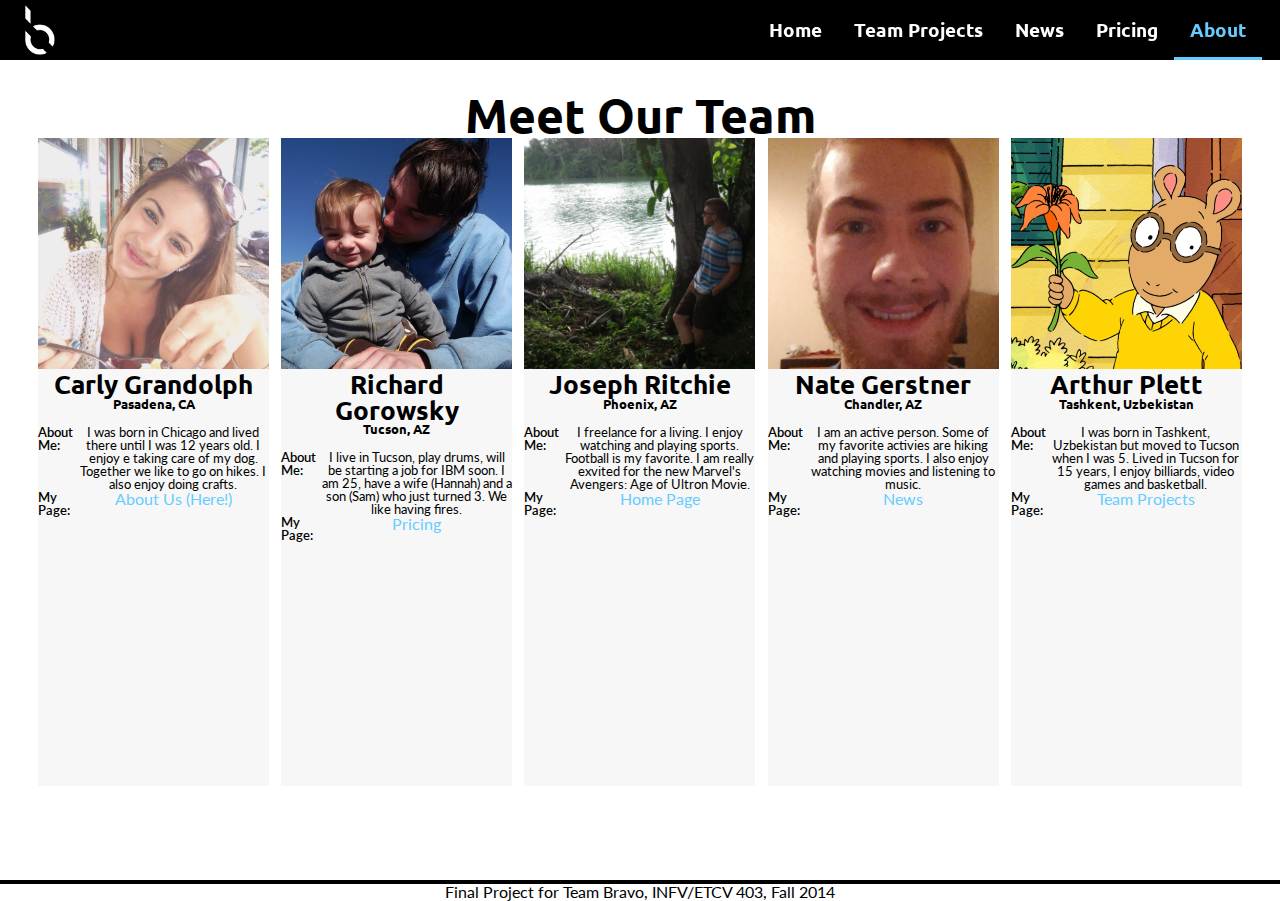
<file: about.html>
<!DOCTYPE html>
<html lang="en">
  <head>
    <title>About Us</title>
    <meta charset="utf-8">
    <meta name="author" content="ETCV team">
    <meta name="description" content="We're a web design agency and we're awesome.">
    <meta name="keywords" content="design agency project etcv 403">
    <link href="css/misc.css" rel="stylesheet" type="text/css">
    <link href="css/master.css" rel="stylesheet" type="text/css">
    <link href="css/about.css" rel="stylesheet" type="text/css"> 
    <link href="http://fonts.googleapis.com/css?family=Ubuntu" rel="stylesheet" type="text/css">
    <link href="http://fonts.googleapis.com/css?family=Lato" rel="stylesheet" type="text/css">
  </head>
    
  <body>
        <header>
          <div id="logo"><img src="img/bravo.png" alt="Bravo logo."></div>
          <ul class="master-navigation clearnav">
            <li><a href="index.html">Home</a></li>
            <li><a href="team-projects.html">Team Projects</a></li>
            <li><a href="news.html">News</a></li>
            <li><a href="pricing.html">Pricing</a></li>
            <li><a href="about.html">About</a></li>
          </ul>
        </header>
        <div class="wrapper">
            <article id="aboutus-widget">
                <h1>Meet Our Team</h1>
                <section onclick="location.href='carly-grandolph.html'">
                    <img src="img/carly-grandolph.jpg" alt="Carly Grandolph's profile pic"/>
                    <h2>Carly Grandolph</h2>
                    <h3>Pasadena, CA</h3>
                    <br/>
                    <table>
                        <tr>
                            <th>About Me:</th>
                            <td>I was born in Chicago and lived there until I was 12 years old. I enjoy e taking care of my dog. Together we like to go on hikes. I also enjoy doing crafts.</td>
                        </tr>
                        <tr>
                            <th>My Page:</th>
                            <td><a href="about.html">About Us (Here!)</a></td>
                        </tr>
                    </table>
                </section>
                <section onclick="location.href='ricky-gorowsky.html'">
                    <img src="img/richard-gorowsky.jpg" alt="Richard Gorowsky's profile pic"/>
                    <h2>Richard Gorowsky</h2>
                    <h3>Tucson, AZ</h3>
                    <br/>
                    <table>
                        <tr>
                            <th>About Me:</th>
                            <td>I live in Tucson, play drums, will be starting a job for IBM soon.  I am 25, have a wife (Hannah) and a son (Sam) who just turned 3. We like having fires.</td>
                        </tr>
                        <tr>
                            <th>My Page:</th>
                            <td><a href='pricing.html'>Pricing</a></td>
                        </tr>
                    </table>
                </section>
                <section onclick="location.href='joseph-ritchie.html'">
                    <img src="img/joseph-ritchie.jpg" alt="Joseph Ritchie's profile pic"/>
                    <h2>Joseph Ritchie</h2>
                    <h3>Phoenix, AZ</h3>
                    <br/>
                    <table>
                        <tr>
                            <th>About Me:</th>
                            <td>I freelance for a living. I enjoy watching and playing sports. Football is my favorite. I am really exvited for the new Marvel's Avengers: Age of Ultron Movie.</td>
                        </tr>
                        <tr>
                            <th>My Page:</th>
                            <td><a href="index.html">Home Page</a></td>
                        </tr>
                    </table>
                </section>
                <section onclick="location.href='nate-gerstner.html'" style="clear: right;">
                    <img src="img/nate-gerstner.jpg" alt="Nate Gerstner's profile pic"/>
                    <h2>Nate Gerstner</h2>
                    <h3>Chandler, AZ</h3>
                    <br/>
                    <table>
                        <tr>
                            <th>About Me:</th>
                            <td>I am an active person. Some of my favorite activies are hiking and playing sports. I also enjoy watching movies and listening to music.</td>
                        </tr>
                        <tr>
                            <th>My Page:</th>
                            <td><a href="news.html">News</a></td>
                        </tr>
                    </table>
                </section>
                <section onclick="location.href='arthur-plett.html'" style="clear: right;">
                    <img src="img/arthur-mystery.jpg" alt="Arthur Plett's profile pic"/>
                    <h2>Arthur Plett</h2>
                    <h3>Tashkent, Uzbekistan</h3>
                    <br/>
                    <table>
                        <tr>
                            <th>About Me:</th>
                            <td>I was born in Tashkent, Uzbekistan but moved to Tucson when I was 5. Lived in Tucson for 15 years, I enjoy billiards, video games and basketball.</td>
                        </tr>
                        <tr>
                            <th>My Page:</th>
                            <td><a href="team-projects.html">Team Projects</a></td>
                        </tr>
                    </table>
                </section>
            </article>

            <div class="push"></div>
        </div>    
        
        <footer>
            <p><small>Final Project for Team Bravo, INFV/ETCV 403, Fall 2014</small></p>
        </footer>
        <script type="text/javascript" src="js/about.js"></script>
        <script src="js/index.js" type="text/javascript"></script>
    </body>
</html>
</file>
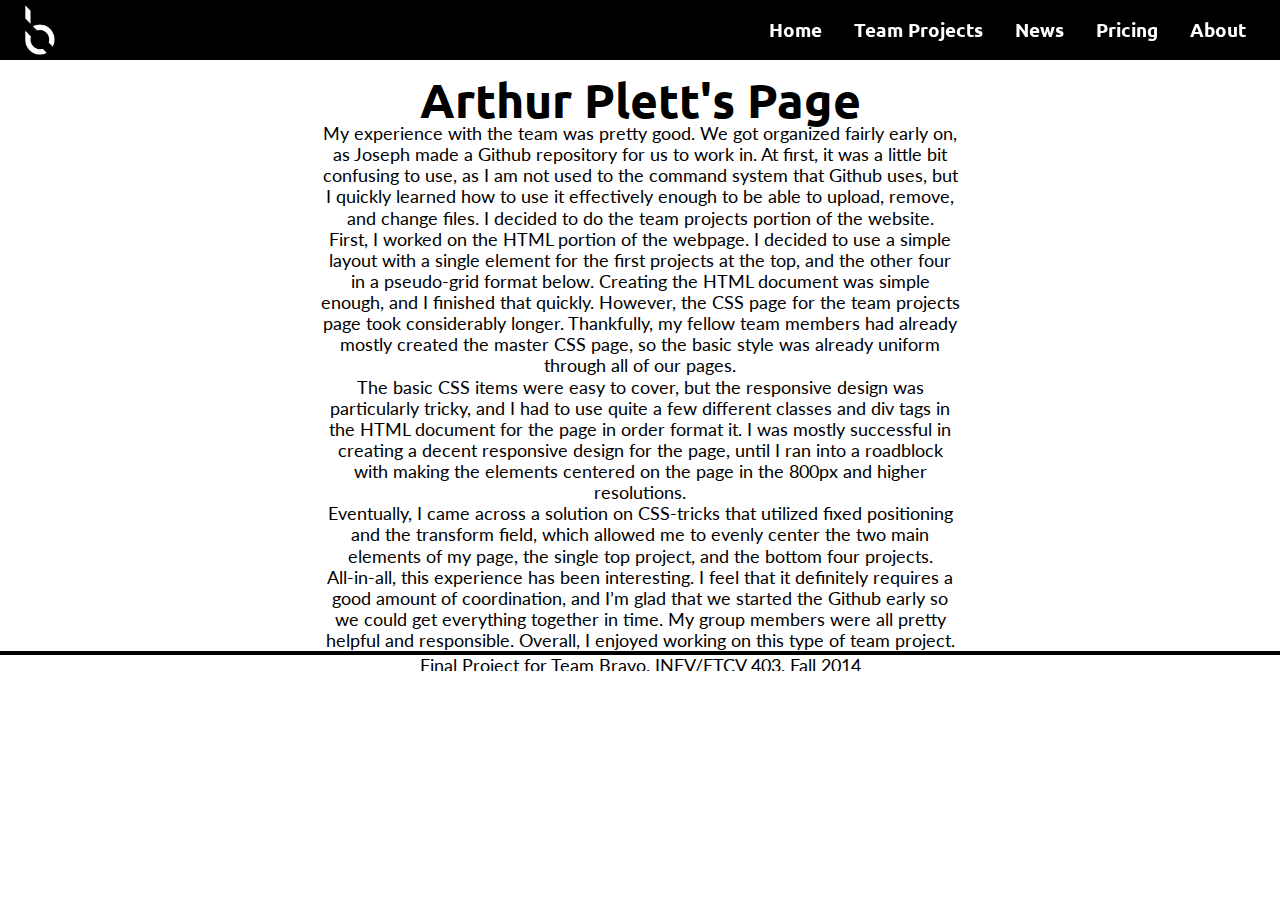
<file: arthur-plett.html>
<!DOCTYPE html>
    <html lang="en">
    <head>
        <title>Arthur Plett Individual Page</title>
	<meta charset="utf-8">
	<meta name="author" content="ETCV Team Bravo">
	<meta name="description" content="Our team's past successful projects.">
	<meta name="keywords" content="design agency project etcv 403 successful bravo">
	<link href="css/grid.css" rel="stylesheet" type="text/css">
	<link href="css/misc.css" rel="stylesheet" type="text/css">
	<link href="css/master.css" rel="stylesheet" type="text/css">
	<link href="css/member.css" rel="stylesheet" type="text/css">
	<link href="http://fonts.googleapis.com/css?family=Ubuntu" rel="stylesheet" type="text/css">
        <link href="http://fonts.googleapis.com/css?family=Lato" rel="stylesheet" type="text/css">
    </head>
    
    <body>
    	
    	<header>
            <div id="logo"><img src="img/bravo.png" alt="Bravo logo."></div>
            <ul class="master-navigation clearnav">
              <li><a href="index.html">Home</a></li>
              <li><a href="team-projects.html">Team Projects</a></li>
              <li><a href="news.html">News</a></li>
              <li><a href="pricing.html">Pricing</a></li>
              <li><a href="about.html">About</a></li>
            </ul>
          </header>
	
	  <div class="wrapper">	
		<h1>Arthur Plett's Page</h1>
		
	    <article>
		<p>My experience with the team was pretty good. We got organized fairly early on, as Joseph made a Github repository for us to work in. At first, it was a little bit confusing to use, as I am not used to the command system that Github uses, but I quickly learned how to use it effectively enough to be able to upload, remove, and change files. I decided to do the team projects portion of the website. </p>
		<p>First, I worked on the HTML portion of the webpage. I decided to use a simple layout with a single element for the first projects at the top, and the other four in a pseudo-grid format below. Creating the HTML document was simple enough, and I finished that quickly. However, the CSS page for the team projects page took considerably longer. Thankfully, my fellow team members had already mostly created the master CSS page, so the basic style was already uniform through all of our pages.</p> 
		<p>The basic CSS items were easy to cover, but the responsive design was particularly tricky, and I had to use quite a few different classes and div tags in the HTML document for the page in order format it. I was mostly successful in creating a decent responsive design for the page, until I ran into a roadblock with making the elements centered on the page in the 800px and higher resolutions.</p> 
		<p>Eventually, I came across a solution on CSS-tricks that utilized fixed positioning and the transform field, which allowed me to evenly center the two main elements of my page, the single top project, and the bottom four projects.</p>
		<p>All-in-all, this experience has been interesting. I feel that it definitely requires a good amount of coordination, and I’m glad that we started the Github early so we could get everything together in time. My group members were all pretty helpful and responsible. Overall, I enjoyed working on this type of team project.</p>
	    </article>
	    
	    <footer>
	    	<p><small>Final Project for Team Bravo, INFV/ETCV 403, Fall 2014</small></p>
	    </footer>
	  </div>
	
	<script src="js/index.js" type="text/javascript"></script>
	</body>
	
	
</html>
</file>
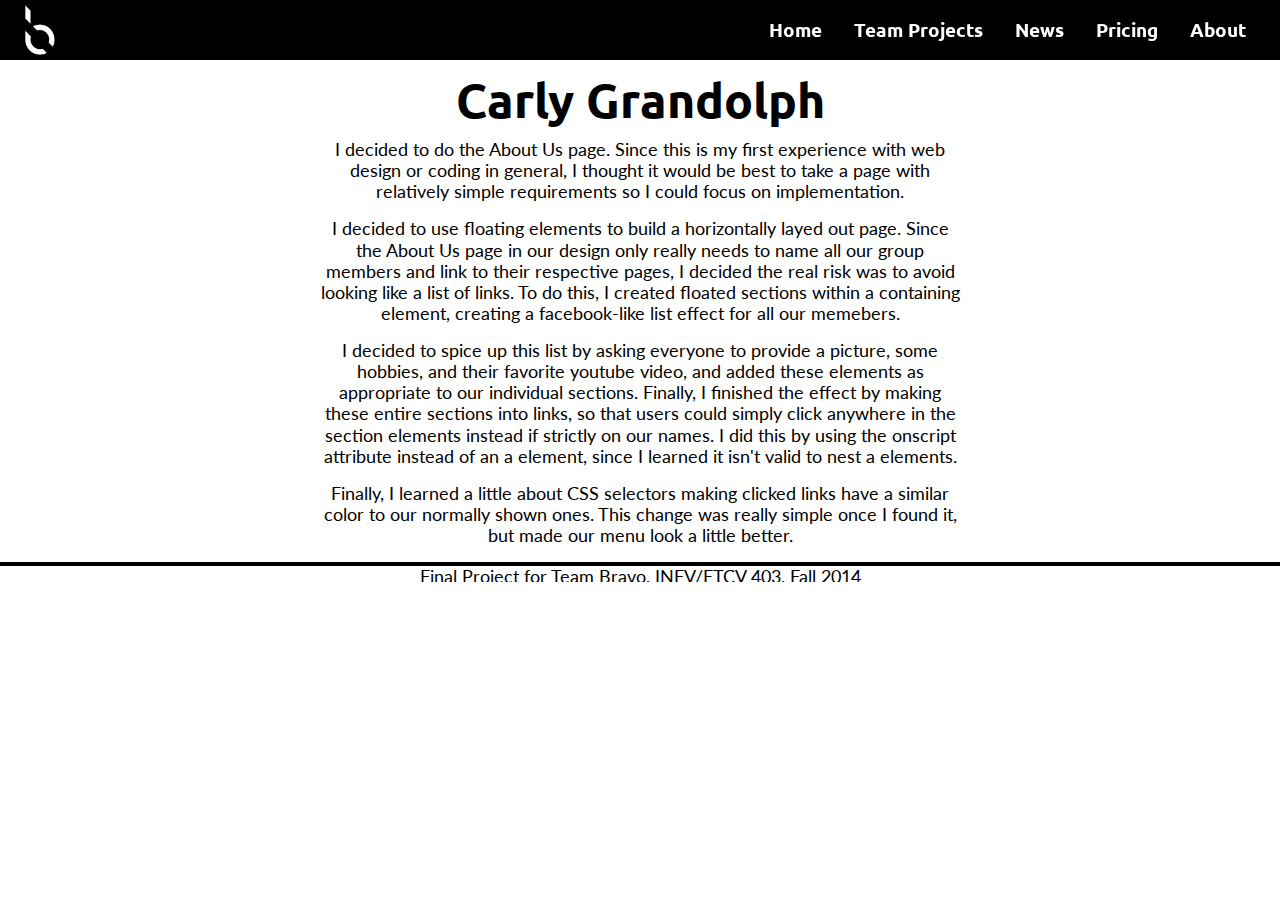
<file: carly-grandolph.html>
<!DOCTYPE html>
    <html lang="en">
    <head>
        <title>Carly Grandolph's Page</title>
        <meta charset="utf-8" />
        <meta name="author" content="ETCV team">
        <meta name="description" content="We're a web design agency and we're awesome.">
        <meta name="keywords" content="design agency project etcv 403">
        <link href="css/misc.css" rel="stylesheet" type="text/css">
        <link href="css/master.css" rel="stylesheet" type="text/css">
        <link href="css/member.css" rel="stylesheet" type="text/css">
        <link href="http://fonts.googleapis.com/css?family=Ubuntu" rel="stylesheet" type="text/css">
        <link href="http://fonts.googleapis.com/css?family=Lato" rel="stylesheet" type="text/css">
    </head>
    
    <body>
          <header>
            <div id="logo"><img src="img/bravo.png" alt="Bravo logo."></div>
            <ul class="master-navigation clearnav">
              <li><a href="index.html">Home</a></li>
              <li><a href="team-projects.html">Team Projects</a></li>
              <li><a href="news.html">News</a></li>
              <li><a href="pricing.html">Pricing</a></li>
              <li><a href="about.html">About</a></li>
            </ul>
          </header>
          <div class="wrapper">

            <h1>Carly Grandolph</h1>
            <br/>
            <p>I decided to do the About Us page.  Since this is my first experience with web design or coding in general, I thought it would be best to take a page with relatively simple requirements so I could focus on implementation.</p>
            <br/>

            <p>I decided to use floating elements to build a horizontally layed out page.  Since the About Us page in our design only really needs to name all our group members and link to their respective pages, I decided the real risk was to avoid looking like a list of links.  To do this, I created floated sections within a containing element, creating a facebook-like list effect for all our memebers.</p>
            <br/>

            <p>I decided to spice up this list by asking everyone to provide a picture, some hobbies, and their favorite youtube video, and added these elements as appropriate to our individual sections.  Finally, I finished the effect by making these entire sections into links, so that users could simply click anywhere in the section elements instead if strictly on our names.  I did this by using the onscript attribute instead of an a element, since I learned it isn't valid to nest a elements.</p>
            <br/>

            <p>Finally, I learned a little about CSS selectors making clicked links have a similar color to our normally shown ones.  This change was really simple once I found it, but made our menu look a little better.</p>
        </div>    
        <br/>
        <footer>
            <p><small>Final Project for Team Bravo, INFV/ETCV 403, Fall 2014</small></p>
        </footer>
        <script src="js/index.js" type="text/javascript"></script>
     </body>
</html>
</file>
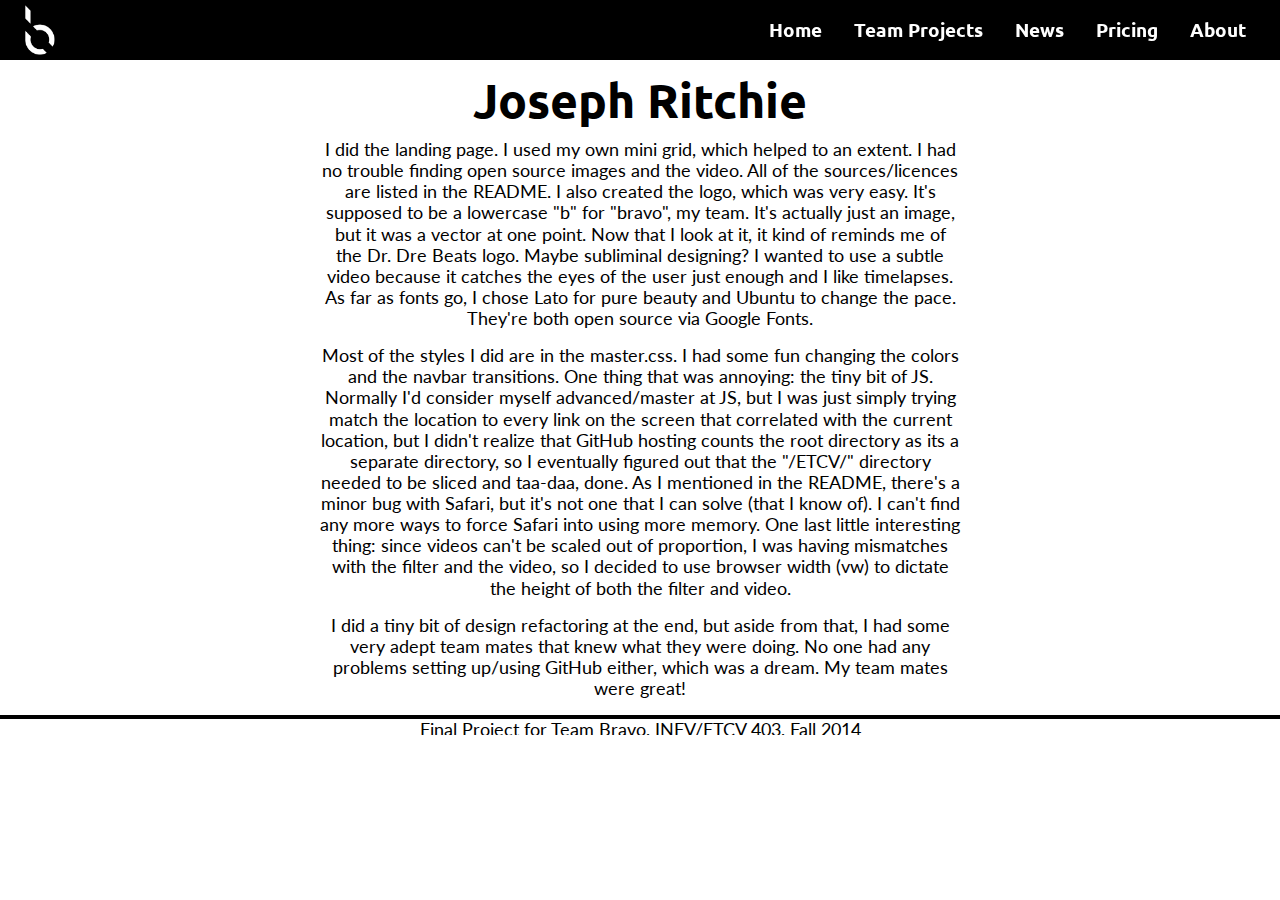
<file: joseph-ritchie.html>
<!DOCTYPE html>
    <html lang="en">
    <head>
        <title>Joseph Ritchie's Page</title>
        <meta charset="utf-8" />
        <meta name="author" content="ETCV team">
        <meta name="description" content="We're a web design agency and we're awesome.">
        <meta name="keywords" content="design agency project etcv 403">
        <link href="css/misc.css" rel="stylesheet" type="text/css">
        <link href="css/master.css" rel="stylesheet" type="text/css">
        <link href="css/member.css" rel="stylesheet" type="text/css">
        <link href="http://fonts.googleapis.com/css?family=Ubuntu" rel="stylesheet" type="text/css">
        <link href="http://fonts.googleapis.com/css?family=Lato" rel="stylesheet" type="text/css">
    </head>
    
    <body>
        <header>
          <div id="logo"><img src="img/bravo.png" alt="Bravo logo."></div>
          <ul class="master-navigation clearnav">
            <li><a href="index.html">Home</a></li>
            <li><a href="team-projects.html">Team Projects</a></li>
            <li><a href="news.html">News</a></li>
            <li><a href="pricing.html">Pricing</a></li>
            <li><a href="about.html">About</a></li>
          </ul>
        </header>
        <div class="wrapper">

            <h1>Joseph Ritchie</h1>
            <br/>
            <p>
                I did the landing page. I used my own mini grid, which helped to an extent. I had no trouble
                finding open source images and the video. All of the sources/licences are listed in the
                README. I also created the logo, which was very easy. It's supposed to be a lowercase "b" for "bravo", my team. It's actually just an image, but it was a vector at one point. Now that I look at it, it kind of reminds me of the Dr. Dre Beats logo. Maybe subliminal designing? I wanted to use a subtle video because it catches the eyes of the user just enough and I like timelapses. As far as fonts go, I chose Lato for pure beauty and Ubuntu to change the pace. They're both open source via Google Fonts.
            </p>
            <br/>
            <p>
                Most of the styles I did are in the master.css. I had some fun changing the colors and the
                navbar transitions. One thing that was annoying: the tiny bit of JS. Normally I'd consider myself advanced/master at JS, but I was just simply trying match the location to every link on the screen that correlated with the current location, but I didn't realize that GitHub hosting counts the root directory as its a separate directory, so I eventually figured out that the "/ETCV/" directory needed to be sliced and taa-daa, done. As I mentioned in the README, there's a minor bug with Safari, but it's not one that I can solve (that I know of). I can't find any more ways to force Safari into using more memory. One last little interesting thing: since videos can't be scaled out of proportion, I was having mismatches with the filter and the video, so I decided to use browser width (vw) to dictate the height of both the filter and video.
            </p>
            <br/>
            <p>
                I did a tiny bit of design refactoring at the end, but aside from that, I had some very adept team mates that knew what they were doing. No one had any problems setting up/using GitHub either, which was a dream. My team mates were great!
            </p>
        </div>    
        <br/>
        <footer>
            <p><small>Final Project for Team Bravo, INFV/ETCV 403, Fall 2014</small></p>
        </footer>
        <script src="js/index.js" type="text/javascript"></script>
     </body>
</html>
</file>
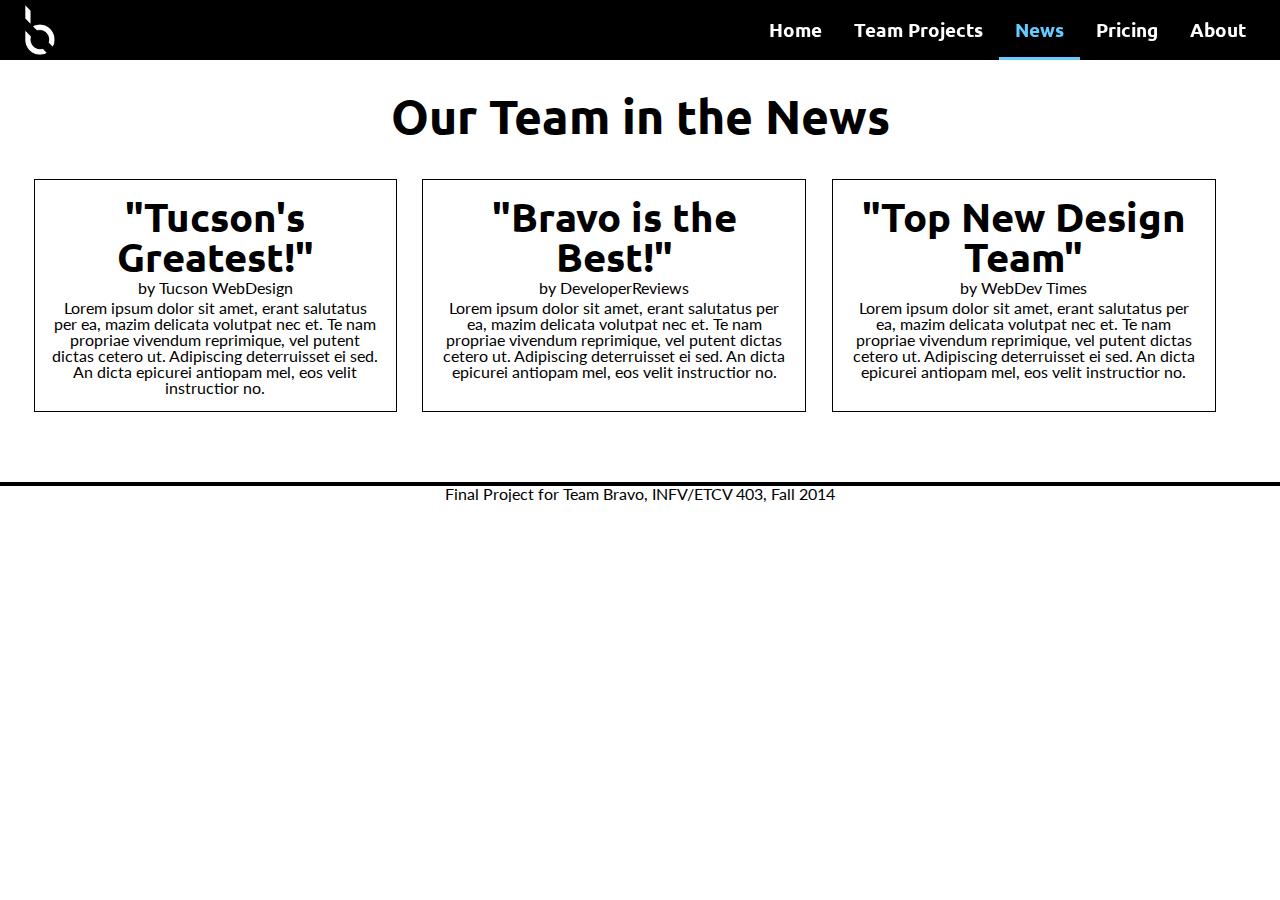
<file: news.html>
<!DOCTYPE html>

<html lang="en">
<head>
    <meta charset="utf-8">

    <title>News</title>
    <link href="css/news-style.css" rel="stylesheet">
    <link href="css/misc.css" rel="stylesheet" type="text/css">
    <link href="css/master.css" rel="stylesheet" type="text/css">
    <link href="http://fonts.googleapis.com/css?family=Ubuntu" rel="stylesheet" type="text/css">
    <link href="http://fonts.googleapis.com/css?family=Lato" rel="stylesheet" type="text/css">
</head>

<body>
    
    <header>
      <div id="logo"><img src="img/bravo.png" alt="Bravo logo."></div>
      <ul class="master-navigation clearnav">
        <li><a href="index.html">Home</a></li>
        <li><a href="team-projects.html">Team Projects</a></li>
        <li><a href="news.html">News</a></li>
        <li><a href="pricing.html">Pricing</a></li>
        <li><a href="about.html">About</a></li>
      </ul>
    </header>
    
    <div class="wrapper">        
      <h1 class="title" >Our Team in the News</h1>
      <div class= "news">
        <div class="left">
            <section class="content">
                <article>
                    <h2>"Tucson's Greatest!"</h2>

                    <p class="subtitle">by <i>Tucson WebDesign</i></p>

                    <p class="section-text">Lorem ipsum dolor sit amet, erant
                    salutatus per ea, mazim delicata volutpat nec et. Te nam
                    propriae vivendum reprimique, vel putent dictas cetero ut.
                    Adipiscing deterruisset ei sed. An dicta epicurei antiopam
                    mel, eos velit instructior no.</p>
                    
                </article>
            </section>
        </div>

        <div class="middle">
            <section class="content">
                <article>
                    <h2>"Bravo is the Best!"</h2>

                    <p class="subtitle">by <i>DeveloperReviews</i></p>

                    <p class="section-text">Lorem ipsum dolor sit amet, erant
                    salutatus per ea, mazim delicata volutpat nec et. Te nam
                    propriae vivendum reprimique, vel putent dictas cetero ut.
                    Adipiscing deterruisset ei sed. An dicta epicurei antiopam
                    mel, eos velit instructior no.</p>
                </article>
            </section>
        </div>

        <div class="right">
            <section class="content">
                <article>
                    <h2>"Top New Design Team"</h2>

                    <p class="subtitle">by <i>WebDev Times</i></p>

                    <p class="section-text">Lorem ipsum dolor sit amet, erant
                    salutatus per ea, mazim delicata volutpat nec et. Te nam
                    propriae vivendum reprimique, vel putent dictas cetero ut.
                    Adipiscing deterruisset ei sed. An dicta epicurei antiopam
                    mel, eos velit instructior no.</p>
                </article>
            </section>
        </div>
        
        </div>
    </div>
    
        <footer>
        <p><small>Final Project for Team Bravo, INFV/ETCV 403, Fall 2014</small></p>
        </footer>
        <script src="js/index.js" type="text/javascript"></script>
</body>
</html>
</file>
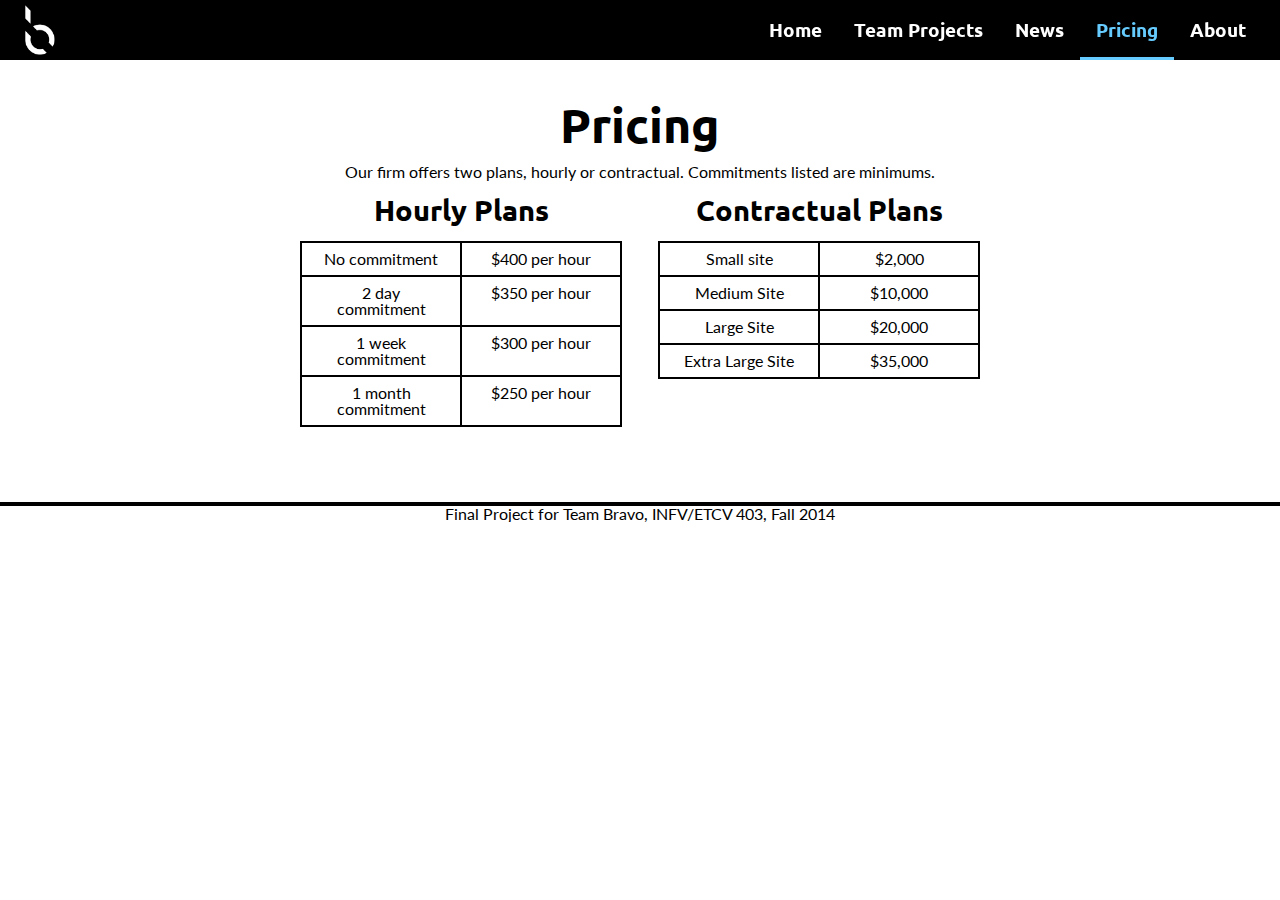
<file: pricing.html>
<!DOCTYPE html>
<html lang="en">
    <head>
        <title>Pricing</title>
        <meta charset="utf-8" />
        <meta name="author" content="ETCV team">
        <meta name="description" content="We're a web design agency and we're awesome.">
        <meta name="keywords" content="design agency project etcv 403">
        <link href="css/misc.css" rel="stylesheet" type="text/css">
        <link href="css/master.css" rel="stylesheet" type="text/css">
        <link href="css/pricing-style.css" rel="stylesheet" type="text/css">  
        <link href="http://fonts.googleapis.com/css?family=Ubuntu" rel="stylesheet" type="text/css">  
        <link href="http://fonts.googleapis.com/css?family=Lato" rel="stylesheet" type="text/css">    
    </head>
    
    <body>
        <header>
          <div id="logo"><img src="img/bravo.png" alt="Bravo logo."></div>
          <ul class="master-navigation clearnav">
            <li><a href="index.html">Home</a></li>
            <li><a href="team-projects.html">Team Projects</a></li>
            <li><a href="news.html">News</a></li>
            <li><a href="pricing.html">Pricing</a></li>
            <li><a href="about.html">About</a></li>
          </ul>
        </header>
            
        <section>
            <h1>Pricing</h1>
            <br/>
            <p>
                Our firm offers two plans, hourly or contractual.  Commitments listed are minimums.
            </p>
            <br/>
            <div id="plan-container">
                <div id="hourly-plans">
                    <h3>Hourly Plans</h3>
                    <br/>
                    <table border="1">
                        <tr>
                            <th>No commitment</th>
                            <td>$400 per hour</td>
                        </tr>
                        <tr>
                            <th>2 day commitment</th>
                            <td>$350 per hour</td>
                        </tr>
                        <tr>
                            <th>1 week commitment</th>
                            <td>$300 per hour</td>
                        </tr>
                        <tr>
                            <th>1 month commitment</th>
                            <td>$250 per hour</td>
                        </tr>                
                    </table> 
                </div>
                
                <div id="contractual-plans">
                    <h3>Contractual Plans</h3>
                    <br/>
                    <table border="1">
                        <tr>
                            <th>Small site</th>
                            <td>$2,000</td>
                        </tr>
                        <tr>
                            <th>Medium Site</th>
                            <td>$10,000</td>
                        </tr>
                        <tr>
                            <th>Large Site</th>
                            <td>$20,000</td>
                        </tr>
                        <tr>
                            <th>Extra Large Site</th>
                            <td>$35,000</td>
                        </tr>                
                    </table>
                </div>
            </div>
        </section>    
        
        <footer>
            <p><small>Final Project for Team Bravo, INFV/ETCV 403, Fall 2014</small></p>
        </footer>
        <script src="js/index.js" type="text/javascript"></script>
     </body>
</html>
</file>
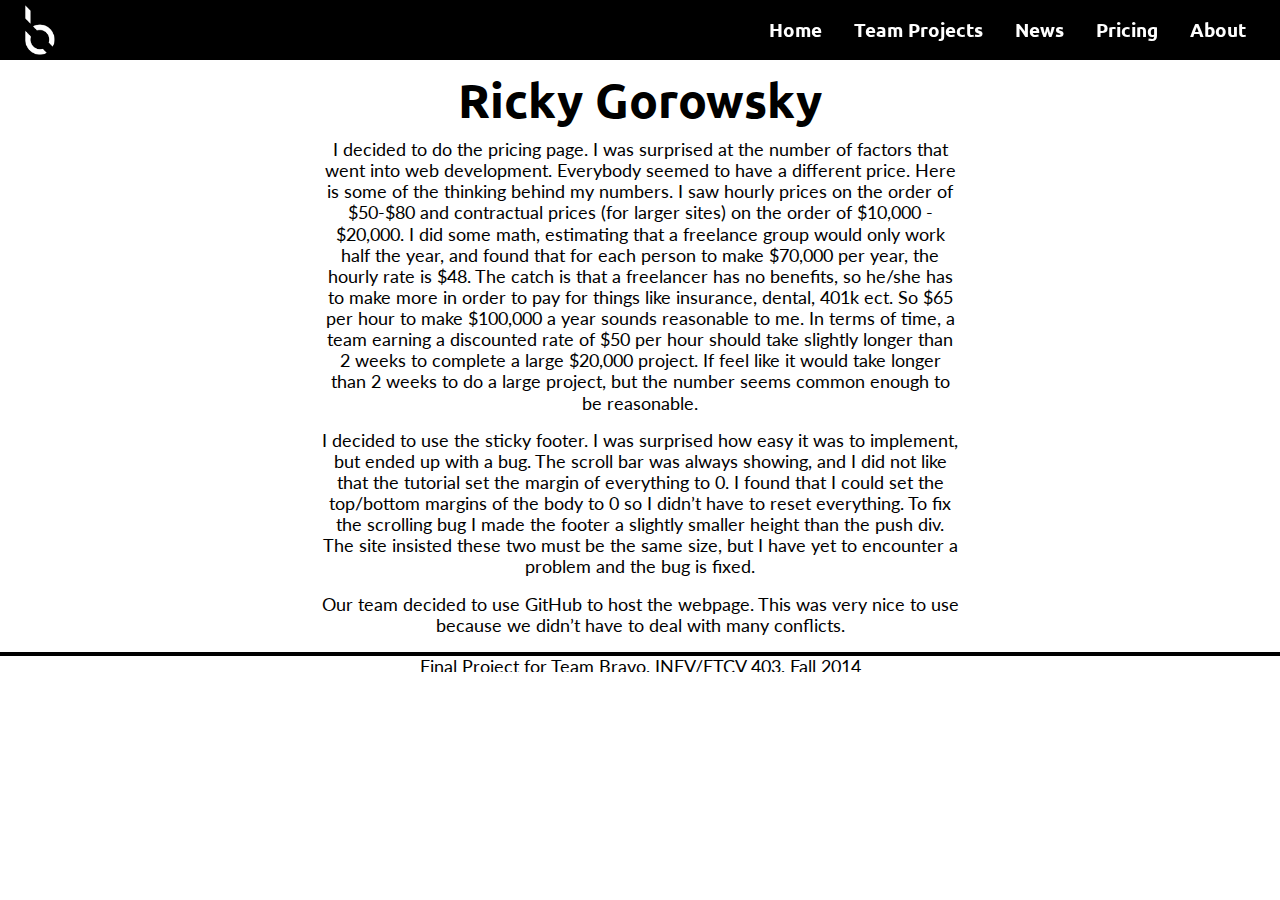
<file: ricky-gorowsky.html>
<!DOCTYPE html>
    <html lang="en">
    <head>
        <title>Ricky Gorowsky's Page</title>
        <meta charset="utf-8" />
        <meta name="author" content="ETCV team">
        <meta name="description" content="We're a web design agency and we're awesome.">
        <meta name="keywords" content="design agency project etcv 403">
        <link href="css/misc.css" rel="stylesheet" type="text/css">
        <link href="css/master.css" rel="stylesheet" type="text/css">
        <link href="css/member.css" rel="stylesheet" type="text/css">
        <link href="http://fonts.googleapis.com/css?family=Ubuntu" rel="stylesheet" type="text/css">
        <link href="http://fonts.googleapis.com/css?family=Lato" rel="stylesheet" type="text/css">
    </head>
    
    <body>
        <header>
          <div id="logo"><img src="img/bravo.png" alt="Bravo logo."></div>
          <ul class="master-navigation clearnav">
            <li><a href="index.html">Home</a></li>
            <li><a href="team-projects.html">Team Projects</a></li>
            <li><a href="news.html">News</a></li>
            <li><a href="pricing.html">Pricing</a></li>
            <li><a href="about.html">About</a></li>
          </ul>
        </header>
        <div class="wrapper">

            <h1>Ricky Gorowsky</h1>
            <br/>
            <p>
                I decided to do the pricing page.  I was surprised at the number of factors that went into web development.  Everybody seemed to have a different price.  Here is some of the thinking behind my numbers.  I saw hourly prices on the order of $50-$80 and contractual prices (for larger sites) on the order of $10,000 - $20,000.  I did some math, estimating that a freelance group would only work half the year, and found that for each person to make $70,000 per year, the hourly rate is $48.  The catch is that a freelancer has no benefits, so he/she has to make more in order to pay for things like insurance, dental, 401k ect.  So $65 per hour to make $100,000 a year sounds reasonable to me.  In terms of time, a team earning a discounted rate of $50 per hour should take slightly longer than 2 weeks to complete a large $20,000 project.  If feel like it would take longer than 2 weeks to do a large project, but the number seems common enough to be reasonable.
            </p>
            <br/>
            <p>
                I decided to use the sticky footer.  I was surprised how easy it was to implement, but ended up with a bug.  The scroll bar was always showing, and I did not like that the tutorial set the margin of everything to 0.  I found that I could set the top/bottom margins of the body to 0 so I didn’t have to reset everything.  To fix the scrolling bug I made the footer a slightly smaller height than the push div.  The site insisted these two must be the same size, but I have yet to encounter a problem and the bug is fixed.
            </p>
            <br/>
            <p>
                Our team decided to use GitHub to host the webpage.  This was very nice to use because we didn’t have to deal with many conflicts.
            </p>
        </div>    
        <br/>
        <footer>
            <p><small>Final Project for Team Bravo, INFV/ETCV 403, Fall 2014</small></p>
        </footer>
        <script src="js/index.js" type="text/javascript"></script>
     </body>
</html>
</file>
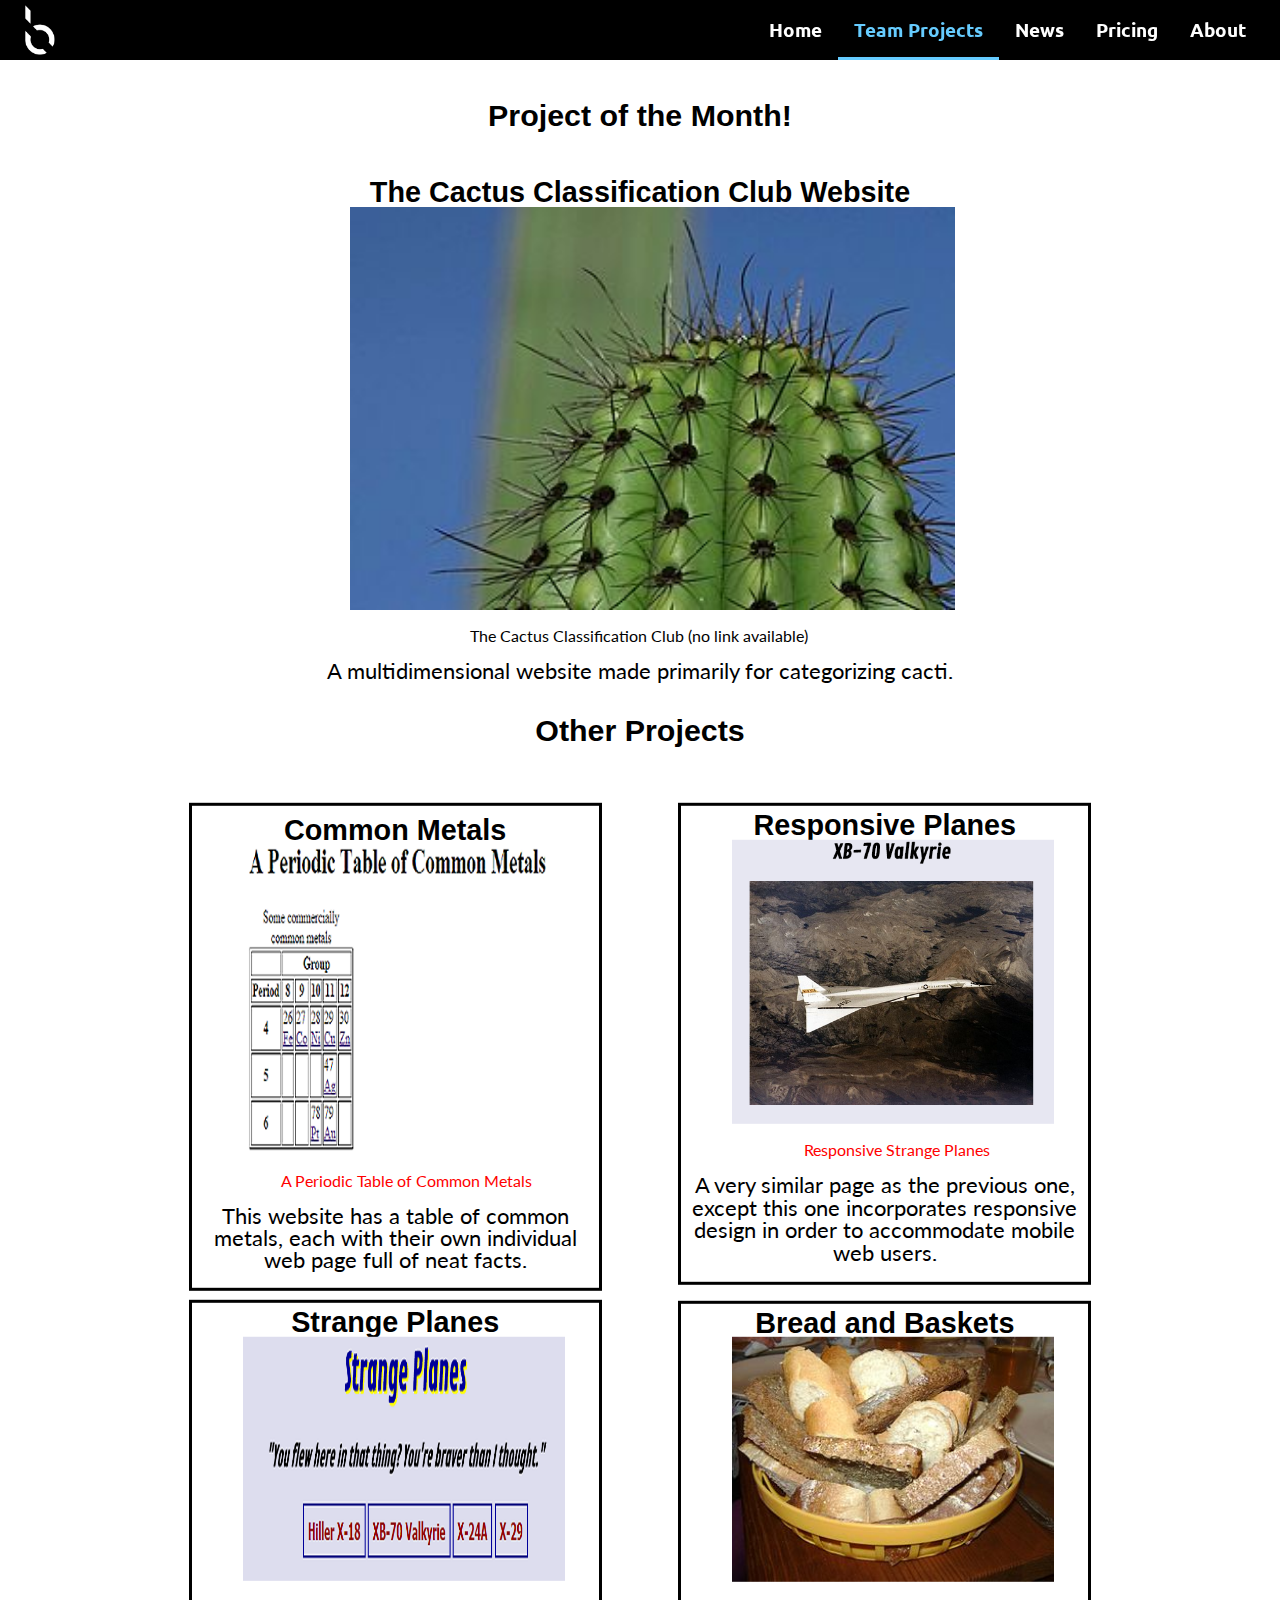
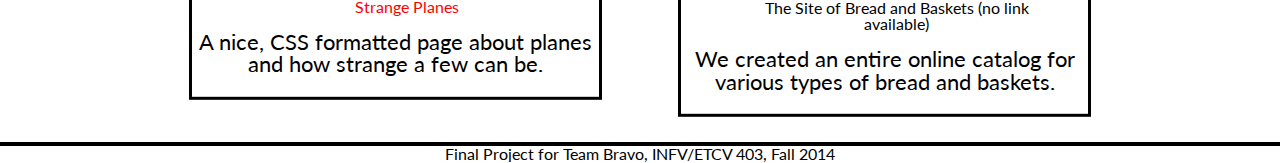
<file: team-projects.html>
<!DOCTYPE html>
    <html lang="en">
    <head>
        <title>Past Team Projects</title>
	<meta charset="utf-8">
	<meta name="author" content="ETCV Team Bravo">
	<meta name="description" content="Our team's past successful projects.">
	<meta name="keywords" content="design agency project etcv 403 successful bravo">
	<link href="css/misc.css" rel="stylesheet" type="text/css">
	<link href="css/master.css" rel="stylesheet" type="text/css">
	<link href="css/team-projects-style.css" rel="stylesheet" type="text/css">
	<link href="http://fonts.googleapis.com/css?family=Ubuntu" rel="stylesheet" type="text/css">  
        <link href="http://fonts.googleapis.com/css?family=Lato" rel="stylesheet" type="text/css"> 
    </head>
    
    <body>

	<header>
      		<div id="logo"><img src="img/bravo.png" alt="Bravo logo."></div>
      		<ul class="master-navigation clearnav">
        		<li><a href="index.html">Home</a></li>
        		<li><a href="team-projects.html">Team Projects</a></li>
        		<li><a href="news.html">News</a></li>
        		<li><a href="pricing.html">Pricing</a></li>
        		<li><a href="about.html">About</a></li>
		 </ul>
    	</header>
	<section>

		<main role = "main">
			<div class = "top">
				<h2 class = "top-section-title">Project of the Month!</h2>
				<h3>The Cactus Classification Club Website</h3>
				<figure class = "top-image">
					<img src = "img/Green_cactus_thorns.jpg" alt = "A green cactus with thorns" title = "Taken by: Jon Sullivan, uploaded to the Wikimedia repository, [Public Domain] via Wikimedia Commons" >
					<figcaption>
					The Cactus Classification Club (no link available)
					</figcaption>
				</figure>
				<p class = "section-text">A multidimensional website made primarily for categorizing cacti.</p>
			</div>
			
			
			
			<div class = "bottom-section">
			<h2 class = "bot-section-title">Other Projects</h2>
			<div class = "left-col">
			<div class = "top-left">
				<h3>Common Metals</h3>
				<figure class = "section-image">
					<img src = "img/common-metals.png" alt = "A screenshot from Assignment 5, a table of some metals" title = "Screenshot Taken by: Arthur Plett, from webpage Practice Assignment 5, by Arthur Plett, use of own property">
					<figcaption>
					<a href = "http://www.u.arizona.edu/~plettarthur/etcv403/assignment5/index.html">A Periodic Table of Common Metals</a>
					</figcaption>
				</figure>
				<p class = "section-text">This website has a table of common metals, each with their own individual web page full of neat facts.</p>
			</div>
			<div class = "bot-left">
				<h3>Strange Planes</h3>
				<figure class = "section-image">
					<img src = "img/strange-planes.png" alt = "Who flew these strange planes in here of all places" title = "Screenshot Taken by: Arthur Plett, from webpage Practice Assignment 8, by Arthur Plett, use of own property">
					<figcaption>
					<a href = "http://www.u.arizona.edu/~plettarthur/etcv403/assignment8/index.html">Strange Planes</a>
					</figcaption>
				</figure>
				<p class = "section-text">A nice, CSS formatted page about planes and how strange a few can be.</p>
			</div>
			</div>
			
			<div class = "right-col">
			<div class = "top-right">
				<h3>Responsive Planes</h3>
				<figure class = "section-image">
					<img src = "img/responsive-planes.png" alt = "There's supposed to be a plane here, but your screen resolution doesn't support it." title = "Screenshot Taken by: Arthur Plett, from webpage Practice Assignment 8, by Arthur Plett, use of own property">
					<figcaption>
					<a href = "http://www.u.arizona.edu/~plettarthur/etcv403/assignment9/index.html">Responsive Strange Planes</a>
					</figcaption>
				</figure>
				<p class = "section-text">A very similar page as the previous one, except this one incorporates responsive design in order to accommodate mobile web users.</p>
			</div>
			<div class = "bot-right">
				<h3>Bread and Baskets</h3>
				<figure class = "section-image">
					<img src = "img/bread-basket.JPG" alt = "A basket of bread" title = "Taken by: Albert Jankowski, wikipedia user: Albertyanks, uploaded to the Wikimedia repository, [Public Domain] via Wikimedia Commons">
					<figcaption>
					The Site of Bread and Baskets (no link available)
					</figcaption>
				</figure>
				<p class = "section-text">We created an entire online catalog for various types of bread and baskets.</p>
			</div>
			</div>
			</div>
			
		</main>
	</section>

	<footer>
	    <p><small>Final Project for Team Bravo, INFV/ETCV 403, Fall 2014</small></p>
	</footer>
	<script src="js/index.js" type="text/javascript"></script>	   
    </body>
</html>
</file>
<file: css/master.css>
html, body {
  width: 100%;
  overflow-x: hidden;
  text-align: center;
  font-family: Lato;
}

h1,h2,h3,h4,h5,h6 {
    font-family: Ubuntu;
    font-weight: 600;
}
h1 {font-size: 3rem;}
h2 {font-size: 2.5rem;}
h3 {font-size: 1.8rem;}
h4 {font-size: 1.5rem;}
h5 {font-size: 1.3rem;}
h6 {font-size: 1.1rem;}

a:link {
    text-decoration: none;
}

a:visited {
    color: inherit;
}

header {
    top: 0px;
    left: 0px;
    width:100%;
    height: 60px;
    z-index: 25;
    position: fixed;
    background: black;
    padding: 0 20px 0 20px;
}

.master-navigation {
    margin: 0;
    height: 100%;
    list-style: none;
    background-color: inherit;    
}

.master-navigation {
    display: inline-block;
    float: right;
}

#logo {
    float: left;
    color: white;
    height: 100%;
    width: 40px;
    padding: 5px 0 5px 0;
}

#logo img {
  height: 100%;
  width: auto;
}

.master-navigation li {
    height: 100%;
    display: inline-block;
    margin: 0px -2px 0px -2px;
}

.master-navigation li a {
    padding: 0 16px 0 16px;
    line-height: 60px;
    font-size: 1.2rem;
    font-weight: 600;
    font-family: Ubuntu;
    position: relative;
    display: block;
    height: 100%;
    width: 100%;
    color: white;
    -webkit-transition: color .5s ease;
    -moz-transition: color .5s ease;
    -ms-transition: color .5s ease;
    transition: color .5s ease;
}

.master-navigation li a:hover,
.master-navigation li a.active {
  color: #66CCFF;
}

.wrapper {
  margin-top: 75px;
}

/* Home */
#vid {
  height: 52vw;
}

.vwrapper{
    top: 0px;
    left: 0px;
    height: 100%;
    width: 100%;
    overflow: hidden;
}
.vwrapper #intvid {
    top: 0px;
    left: 0px;
    width: 100%;
}

.vwrapper .filter {
  position: absolute;
  width: 100%;
  background: rgba(0,0,0,0.6);
  height: 100%;
}
#home-title {
  line-height: 1100%;
  font-size: 4rem;
  color: white;
}

.home-heading {
  margin: 75px 0 75px 0;
}

section {
  position: relative;
  padding-bottom: 75px;
}
section .row {
  padding: 30px 0 30px 0;
}

.custom-space {
  margin-top: 25px;
}

.home-text {
  line-height: 150%;
  font-size: 1.2rem;
}

.home-vcenter {
  line-height: 380%;
}

#reviews {
  background: black;
  color: white;
  width: 100%;
  z-index: -10;
}

#review-logo {
  position: absolute;
  height: 575px;
  width: 100%;
  z-index: -1;
}

#review-logo .filter {
  position: absolute;
  top: 0px;
  left: 0px;
  height: 100%;
  width: 100%;
  z-index: 5;
  background: rgba(0,0,0,0.88)
}

#review-logo img {
  height: 100%;
  display: block;
  margin: 0 auto;
}


.face img {
  border-radius: 64px;
}


footer {
    border-top: 4px solid black;
    height: 20px;
}

footer.no-border {
    border-top: none;
}

footer small {
  font-family: Lato;
}

/* media < 650 = mobile menu */



@media (min-width: 300px) and (max-width: 650px) {
  .master-navigation li a {
    padding: 0 3px 0 3px;
    font-size: .75rem;
  }
  #home-title {
    line-height: 580%;
    font-size: 2.5rem;
  }
}

@media (min-width: 650px) and (max-width: 980px) {
  .master-navigation li a {
    padding: 0 8px 0 8px;
    font-size: 1rem;
  }
  #home-title {
    line-height: 800%;
    font-size: 3rem;
  }
}

@media (max-width: 380px) {
  .master-navigation li a {
    padding: 0 1px 0 1px;
    font-size: .6rem;
  }
  #home-title {
    line-height: 400%;
    font-size: 2rem;
  }
}




@-webkit-keyframes bud {
  0%, 20%, 50%, 80%, 100% {
    -webkit-transform: translateY(0);
    transform: translateY(0);
  }
  40% {
    -webkit-transform: translateY(-20px);
    transform: translateY(-20px);
  }
  60% {
    -webkit-transform: translateY(-10px);
    transform: translateY(-10px);
  }
}
@-moz-keyframes bud {
  0%, 20%, 50%, 80%, 100% {
    -moz-transform: translateY(0);
    transform: translateY(0);
  }
  40% {
    -moz-transform: translateY(-20px);
    transform: translateY(-20px);
  }
  60% {
    -moz-transform: translateY(-10px);
    transform: translateY(-10px);
  }
}
@-ms-keyframes bud {
  0%, 20%, 50%, 80%, 100% {
    -ms-transform: translateY(0);
    transform: translateY(0);
  }
  40% {
    -ms-transform: translateY(-20px);
    transform: translateY(-20px);
  }
  60% {
    -ms-transform: translateY(-10px);
    transform: translateY(-10px);
  }
}
@keyframes bud {
  0%, 20%, 50%, 80%, 100% {
    -webkit-transform: translateY(0);
    -moz-transform: translateY(0);
    -ms-transform: translateY(0);
    transform: translateY(0);
  }
  40% {
    -webkit-transform: translateY(-20px);
    -moz-transform: translateY(-20px);
    -ms-transform: translateY(-20px);
    transform: translateY(-20px);
  }
  60% {
    -webkit-transform: translateY(-10px);
    -moz-transform: translateY(-10px);
    -ms-transform: translateY(-10px);
    transform: translateY(-10px);
  }
}

.vwrapper .scroll {
  position: absolute;
  margin: 0 0 50px -20px;
  bottom: 0;
  left: 50%;
  width: 40px;
  height: 40px;
  background-image: url([data-uri]);
  background-size: contain;
}

.bud {
  -webkit-animation: bud 2s infinite;
  -moz-animation: bud 2s infinite;
  -ms-animation: bud 2s infinite;
  animation: bud 2s infinite;
}




/* Misc */
.master-navigation * {
    /* Safari transform bug fix */
    -webkit-backface-visibility: hidden;
    -webkit-transform-style: preserve-3d;
}

.hfx {
    overflow: hidden;
}
/* Heads up: double colon pseudo elements don't work with old IE versions */
.hfx::before {
  /* Overcompensated with 7px and hidden overflow
     due to slight height shrinkage in chrome */
  border-bottom: 7px solid white;
  -webkit-transform: scale(0,1);
  -moz-transform: scale(0,1);
  -ms-transform: scale(0,1);
  transform: scale(0,1);
}
.hfx::before{
  content: "";
  opacity: 0;
  position: absolute;
  top: 0px;
  right: 0px;
  bottom: -4px;
  left: 0px;
  -webkit-transition: -webkit-transform 0.5s ease, opacity 0.5s ease , border 0.5s ease;
  -moz-transition: -moz-transform 0.5s ease, opacity 0.5s ease , border 0.5s ease;
  -ms-transition: -ms-transform 0.5s ease, opacity 0.5s ease , border 0.5s ease;
  transition: transform 0.5s ease, opacity 0.5s ease , border 0.5s ease;
}
.hfx:hover::before,
.hfx.active::before {
  opacity: 1;
  border-color: #66CCFF;
  -webkit-transform: scale(1);
  -moz-transform: scale(1);
  -ms-transform: scale(1);
  transform: scale(1);
}
</file>
<file: css/about.css>
#aboutus-widget {
	width: 95%;
	height: 80%;
	position: absolute;
	left:0;
	right: 0;
	bottom: 0;
	top: 0;
	margin: auto;
    max-width:100%;
    max-height:100%;
    overflow:hidden;
}

#aboutus-widget section {
	display: inline-block;
	position: relative;
	cursor: pointer;
	width:19%;
	height: 90%;
	margin-left: 0.5%;
	margin-right: 0.5%;
	background-color: #f7f7f7;
	float: left;
}

#aboutus-widget h1,h2,h3,h4,table {
	padding-left: 4%;
	padding-right: 4%;
}

#aboutus-widget h2 {
	margin-top: 0px;
}

#aboutus-widget h3 {
	font-size: 13px;
}

#aboutus-widget h2 {
	margin-bottom: 0;
	padding-bottom: 0;
}

#aboutus-widget h3 {
	margin-top: 0;
	padding-top: 0;
}


#aboutus-widget section img {
	width: 100%;
}

#aboutus-widget table {
	font-size: 13px;
}

#aboutus-widget table th {
	text-align: left;
	vertical-align: top;
}

th {
	font-weight: 600;
}

h2 {
	font-size: 1.6rem;
}

.wrapper a {
	color: #66CCFF;
	font-size: 1rem;
}

footer {
	position: absolute;
	bottom: 0;
	width: 100%;
}
</file>
<file: css/grid.css>
.container {
    position: relative;
    width: 1140px;
    margin: 0 auto;
    padding: 0;
}

[class*=' col-'], [class^=col-] {
    display: inline;
    float: left;
}
.col-4 { width: 380px; }
.col-6 { width: 570px; }
.col-8 { width: 760px; }

@media only screen and (min-width: 960px) and (max-width:1160px)  {
    .container { width: 960px;}
    .col-4 { width: 320px; }
    .col-6 { width: 480px; }
    .col-8 { width: 640px; }
}
@media only screen and (min-width: 768px) and (max-width:959px)  {
    .container { width: 768px; }
    .col-4  { width: 256px; }
    .col-6  { width: 384px; }
    .col-8  { width: 512px; }
}
@media only screen and (max-width: 767px)  {
    .container { width: 300px; }
    [class*=' col-'], [class^=col-] { width: 100%; }
}
@media only screen and (min-width:480px) and (max-width:767px)  {
    .container { width: 420px; }
}

.row:after, .row:before, .container:after,.container:before {
    content: ".";
    display: block;
    visibility: hidden;
    overflow: hidden;
    height: 0;
    width: 0;
}
.row:after { clear: both; }
.row { zoom: 1; }
</file>
<file: css/member.css>
p {
    padding: 0 20rem 0 20rem;
    font-size: 1.1rem;
    line-height: 120%;
    text-align: center;
}

@media (max-width: 1100px) {
  p {
    padding: 0 10rem 0 10rem;
  }
}

@media (max-width: 750px) {
  p {
    padding: 0 3rem 0 3rem;
  }
}
</file>
<file: css/news-style.css>
h1 {
font-size:4rem;
margin:0;
padding:0 .5rem;
}

h2 {
font-size:1.4rem;
font-weight:700;
text-align:center;
}

p {
font-size:1rem;
line-height:1.5rem;
}

.title {
padding: 1rem;
text-align:center;
}

.footer{
	position:relative;
	width:100%;
}

.subtitle {
   	text-align:center;
	font-size:1rem;
	line-height:1.5rem; 
}



.content{
    padding:1rem;

    border:1px solid;
    overflow:hidden;
}

.section-text{
    font-size: 1rem;
}



@media screen and (min-width:320px) {
	
	.wrapper{
	padding-bottom: 60px;
	}

	.news{
	padding-top: 1rem;
	}
}


@media screen and (min-width:580px) {
		
	.left{
	margin:.5rem 1%;
        }
	
	.middle{
	margin:.5rem 1%;
        }
        
        .right{
        margin:.5rem 1%;    
        }

}       
  
@media screen and (min-width:900px){
	.news{
	display: inline-block;
	}

	.content{
	height: 300px
	}

	.left{
	float: left;
	width:30%;
	padding-left: 1.3rem;
	}
	
	.middle{
	float: left;
	width:30%;
	}
        
        .right{
        float: left;
	width:30%;
	}
	
}

@media screen and (min-width:1070px){
	
	.content{
		height: 300px;
	}
}
	
@media screen and (min-width:1135px){
	.content{
		height: 233px;
	}	
}
</file>
<file: css/pricing-style.css>
th, td {
    padding: .5rem 1rem;
    border: 2px solid black;  
}

th {
    width: 10rem;
}

td {
    width: 10rem;
    text-align: center;
}

h3 {
    text-align: center;   
}

table {
    margin: auto;  
    border: 2px solid black;   
}

section {
    margin-top: 100px;
}


@media screen and (min-width: 900px) {
    
    #hourly-plans {
        display: inline-block;
        margin: auto 1rem auto 2%;
    }
    
    #contractual-plans {
        display: inline-block;
        margin: auto 2% auto 1rem;
    }
    
    h3 {
        margin-top: 0;   
    }
    
}
</file>
<file: css/team-projects-style.css>
h1 {
	text-align: center;
	font-size: 3rem;
	font-family: serif, "Times New Roman";
	padding-bottom: 1.2rem;
}

h2 {
	text-align: center;
	font-family: sans-serif, Georgia;
	margin-bottom: 3rem;
	font-size: 1.9rem;
	
}

h3{
	text-align: center;
	font-family: Arial, sans-serif;
}

a:link, a:visited {
	text-decoration:none;
	color:red;
}

section {
    margin-top: 100px;
}

.top{
	overflow: hidden;
	padding-bottom: 2rem;
}

.section-image  figcaption {
	text-align: center;
	padding: 1rem;
	margin-right: 2.5rem; 
}

.top-image figcaption{
	text-align: center;
	padding: 1rem;
	margin-right: 2.5rem; 
}

footer{
	clear: both;
}

.top-left{
	border-style: solid;
	border-width: 3px;
	padding: .6rem;
	padding-bottom: 0rem;
	margin: .6rem;
	
}

.top-right{
	border-style: solid;
	border-width: 3px;
	padding: .3rem;
	margin: .6rem;
	margin-bottom: 1rem;
	padding-bottom: .1em;
}

.bot-left{
	border-style: solid;
	border-width: 3px;
	padding: .3rem;
	margin: .6rem;
}

.bot-right{
	border-style: solid;
	border-width: 3px;
	padding: .3rem;
	margin: .6rem;
	
}


@media screen and (min-width:320px) {

	.section-text{
		text-align:center;
		font-size: 1.2rem;
		padding-bottom: 1rem;
	}
	
	.section-image  {
		width: 90%;
		margin-left: 7%;
		
	}
	
	.section-image img {
		width: 90%;
	}
	
	.top-image  {
		width: 90%;
		margin-left: 8%;
		
	}
	
	.top-image img {
		width: 90%;
		margin-left:-2%;
	}
	
} 

@media screen and (min-width:580px) {
	.section-text{
		font-size: 1.3rem;
	}
	
	.section-image img {
		width: 70%;
		margin-left:-2%;
	}
	
	.section-image{
		margin-left: 6%;
	}
	
	.top-image img {
		width: 70%;
		margin-left: -6%;
	}
	
	.top-image{
		margin-left: 6%;
	}
	

	
 }       
  
@media screen and (min-width:800px){
	.section-text{
		font-size: 1.1rem;
	}
		
	.section-image img {
		width: 90%;
		margin-left: -13.0%;
	}
	
	.section-image{
		margin-left: 13%;
	}
	
	.top-image img {
		width: 70%;
		margin-left: -1.5%;
	}
	
	.top-image{
		margin-left: 7%;
	}
	
	.left-col{
		width:45%;
		margin-left: 1.2rem;
		float:left;
	}
	.right-col{
		margin-right: 1.2rem;
		float: right;
		width: 45%;
	}
	
	.top{
		width: 75%;
		position: relative;
		top: 50%;
		left:50%;
		transform: translate(-50%, 0%);
		
	}
	
	.bottom-section{
		width: 75%;
		position: relative;
		top: 50%;
		left:50%;
		transform: translate(-50%, -50%);
	}
	
	
}

@media screen and (min-width:1024px){
	.section-text{
		font-size: 1.4rem;
	}
	
	/*.section-image img {
		width: 90%;
		margin-left: -.6rem;
	}
	
	.top-image img {
		width: 90%;
		margin-left: .9rem;
	}
	*/	
}
</file>
<file: css/misc.css>
/* 
   Reset by:
   http://meyerweb.com/eric/tools/css/reset/ 
   v2.0 | 20110126
   License: none (public domain)
*/

html, body, div, span, applet, object, iframe,
h1, h2, h3, h4, h5, h6, p, blockquote, pre,
a, abbr, acronym, address, big, cite, code,
del, dfn, em, img, ins, kbd, q, s, samp,
small, strike, strong, sub, sup, tt, var,
b, u, i, center,
dl, dt, dd, ol, ul, li,
fieldset, form, label, legend,
table, caption, tbody, tfoot, thead, tr, th, td,
article, aside, canvas, details, embed, 
figure, figcaption, footer, header, hgroup, 
menu, nav, output, ruby, section, summary,
time, mark, audio, video {
    margin: 0;
    padding: 0;
    border: 0;
    font-size: 100%;
    font: inherit;
    vertical-align: baseline;
}
/* HTML5 display-role reset for older browsers */
article, aside, details, figcaption, figure, 
footer, header, hgroup, menu, nav, section {
    display: block;
}
body {
    line-height: 1;
}
ol, ul {
    list-style: none;
}
blockquote, q {
    quotes: none;
}
blockquote:before, blockquote:after,
q:before, q:after {
    content: '';
    content: none;
}
table {
    border-collapse: collapse;
    border-spacing: 0;
}

* {
    -webkit-box-sizing: border-box;
    -moz-box-sizing: border-box;
    -ms-box-sizing: border-box;
    box-sizing: border-box;
}
</file>
